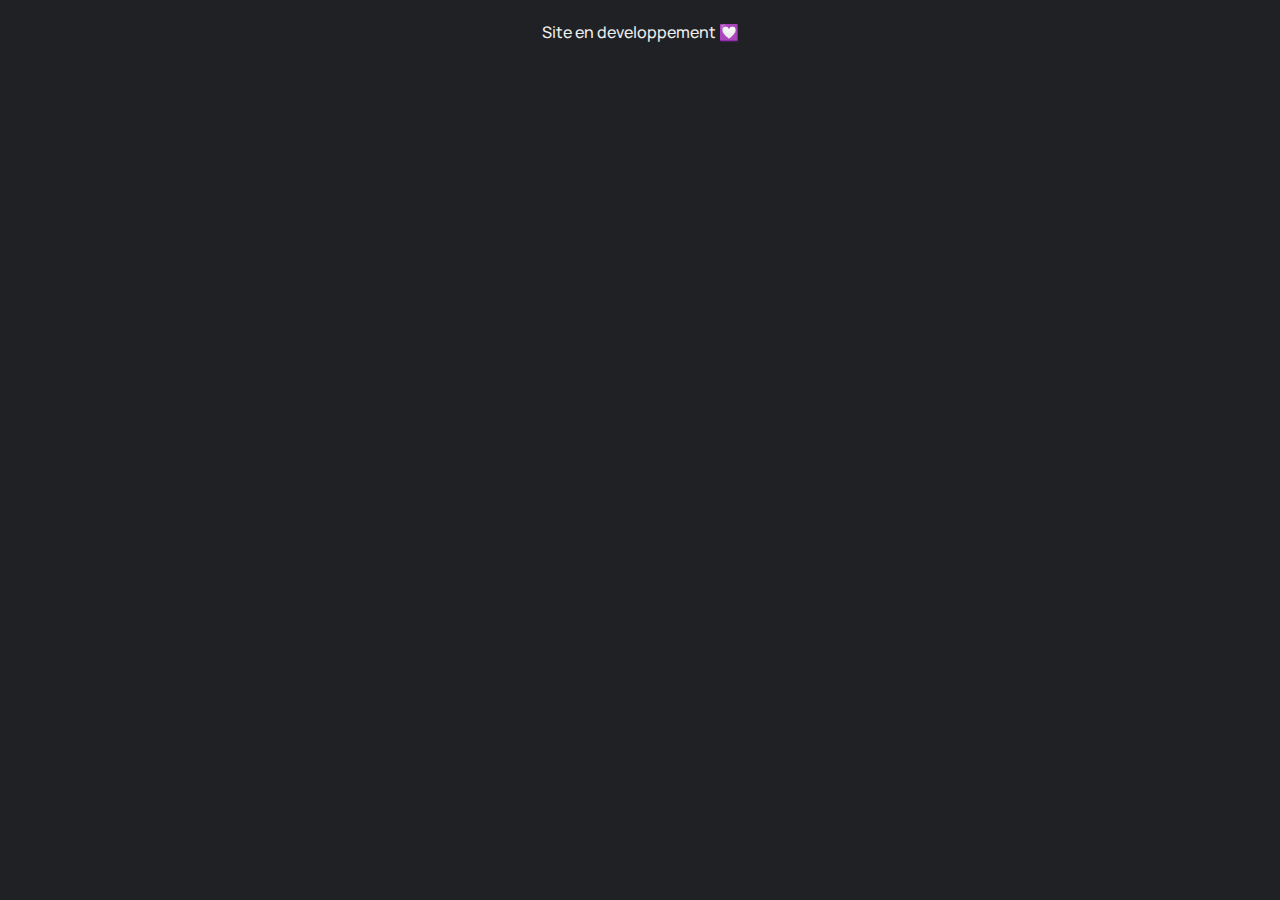
<file: index.html>
<!DOCTYPE html>
<html lang="en">

<head>
    <meta charset="UTF-8">
    <link rel="stylesheet" href="./assets/css/style.css" />
    <meta name="viewport" content="width=device-width, initial-scale=1" />
    <title>Nolan APPERT ● Home</title>
    <meta property="og:type" content="website">
    <meta property="og:url" content="https://noappert.github.io">
    <meta property="og:title" content="Nolan APPERT ● Home">
    <meta property="og:description" content="A simple 18 years old guy with some ideas for soon">
    <meta property="og:image" content="https://noappertbd.github.io/assets/img/github-mark-white.png">
</head>

<body>
    <div class="nav">
        <a href='/' class="homeHref">Nolan APPERT</a>
        <a href="#projects" onclick="changePage('/projects/')">Projects</a>
        <a href="#photos" onclick="changePage('/photos/')">Photos</a>
        <a href="#schooling" onclick="changePage('/schooling/')">Schooling</a>
        <!-- right side -->
        <a class="button github right" href="https://github.com/noappert">GitHub</a>
        <a href="https://github.com/noappert">Contact</a>
    </div>
    <div class="element round big firstHomeElement"></div>
    <div class="element round big secondHomeElement"></div>
    <div class="global">
        <div class="home">
            <div class="text">
                <h1>Nolan APPERT</h1>
                <p>A simple 18 years old guy with some ideas for soon</p>
            </div>
            <div class="wrap one">
                <div class="img ione glow"></div>
                <div class="img ione ir"></div>
            </div>
            <div class="wrap two">
                <div class="img itwo glow"></div>
                <div class="img itwo ir"></div>
            </div>
            <div class="summury">
                <a class="projects" href="/projects/">My projects</a>
                <a class="photos" href="/photos/">My photos</a>
                <a class="schooling" href="/schooling/">My schooling</a>
            </div>
        </div>
        <div class="items">

        </div>
    </div>
    <footer>
        <div class="left">
            <h2>Nolan APPERT</h2>
            <p>Angers, France</p>
            <br>
            <br>
            <br>
            <p>📞 +33 7 63 70 20 10</p>
            <br>
            <p>📩 contact@noappert.fr</p>
            <br>
            <p></p>
        </div>
        <div class="right">
            <p>Le site est toujours en dev 💟</p>
        </div>
    </footer>
</body>
<script src="assets/js/script.js">
</script>

</html>
</file>
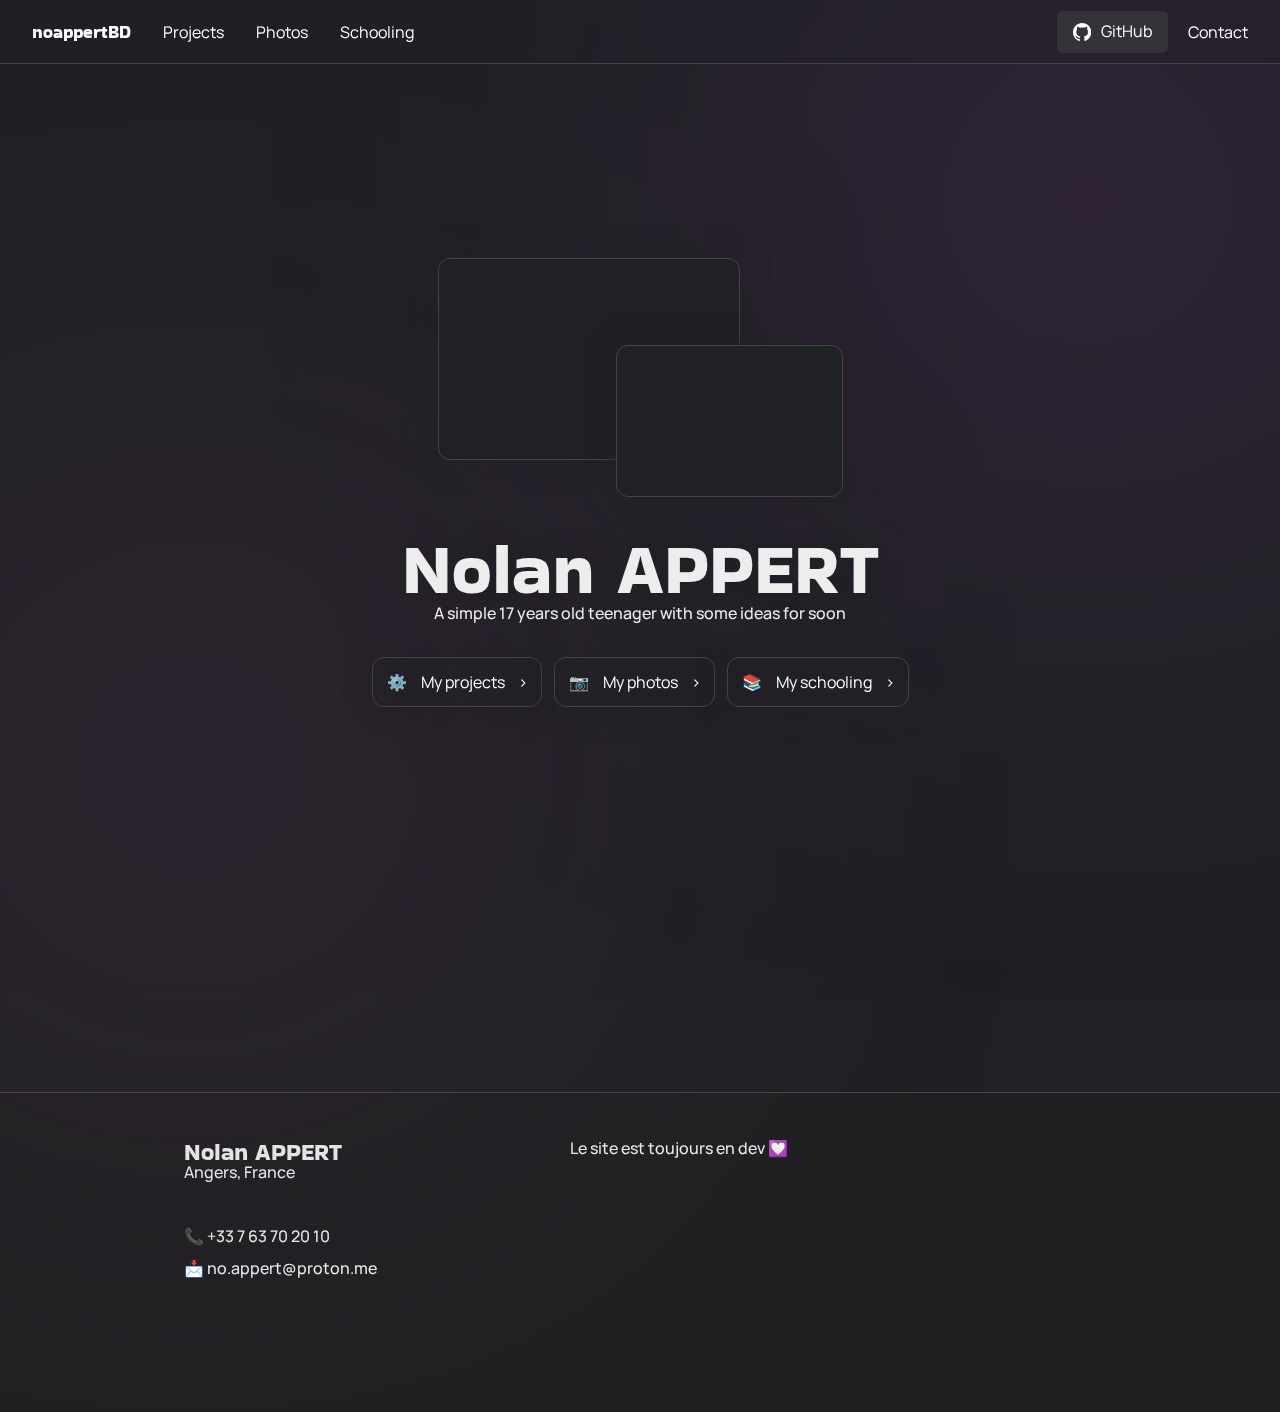
<file: outdated/index.html>
<!DOCTYPE html>
<html lang="en">

<head>
    <meta charset="UTF-8">
    <link rel="stylesheet" href="./assets/css/style.css" />
    <meta name="viewport" content="width=device-width, initial-scale=1" />
    <title>Nolan APPERT ● Home</title>
    <meta property="og:type" content="website">
    <meta property="og:url" content="https://noappertbd.github.io">
    <meta property="og:title" content="Nolan APPERT ● Home">
    <meta property="og:description" content="A simple 17 years old teenager with some ideas for soon">
    <meta property="og:image" content="https://noappertbd.github.io/assets/img/github-mark-white.png">
</head>

<body>
    <div class="nav">
        <a href='/' class="homeHref">noappertBD</a>
        <a href="#projects" onclick="changePage('/projects/')">Projects</a>
        <a href="#photos" onclick="changePage('/photos/')">Photos</a>
        <a href="#schooling" onclick="changePage('/schooling/')">Schooling</a>
        <!-- right side -->
        <a class="button github right" href="https://github.com/noappertBD">GitHub</a>
        <a href="https://github.com/noappertBD">Contact</a>
    </div>
    <div class="element round big firstHomeElement"></div>
    <div class="element round big secondHomeElement"></div>
    <div class="global">
        <div class="home">
            <div class="one img"></div>
            <div class="two img"></div>
            <div class="text">
                <h1>Nolan APPERT</h1>
                <p>A simple 17 years old teenager with some ideas for soon</p>
            </div>
            <div class="summury">
                <a class="projects" href="/projects/">My projects</a>
                <a class="photos" href="/photos/">My photos</a>
                <a class="schooling" href="/schooling/">My schooling</a>
            </div>
        </div>
        <div class="items">

        </div>
    </div>
    <footer>
        <div class="left">
            <h2>Nolan APPERT</h2>
            <p>Angers, France</p>
            <br>
            <br>
            <br>
            <p>📞 +33 7 63 70 20 10</p>
            <br>
            <p>📩 no.appert@proton.me</p>
            <br>
            <p></p>
        </div>
        <div class="right">
            <p>Le site est toujours en dev 💟</p>
        </div>
    </footer>
</body>
<script src="assets/js/script.js">
</script>

</html>
</file>
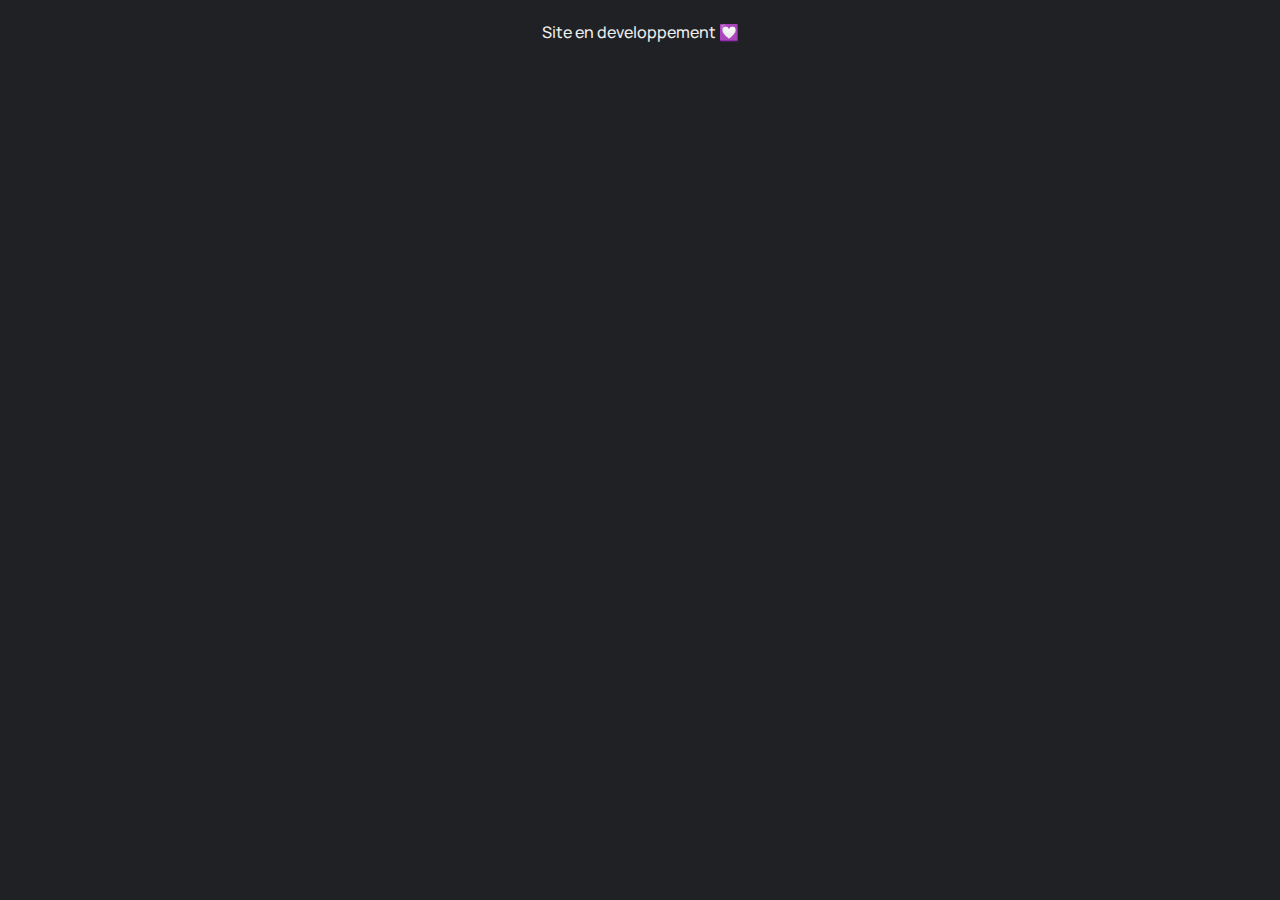
<file: photos/index.html>
<!DOCTYPE html>
<html lang="en">

<head>
    <meta charset="UTF-8">
    <link rel="stylesheet" href="../assets/css/style.css" <meta name="viewport"
        content="width=device-width, initial-scale=1" />
    <title>Nolan APPERT ● My Photos</title>
    <meta property="og:type" content="website">
    <meta property="og:url" content="https://noappert.github.io">
    <meta property="og:title" content="Nolan APPERT ● Home">
    <meta property="og:description"
        content="A simple 18 years old guy with some ideas for soon">
    <meta property="og:image" content="https://noappertbd.github.io/assets/img/github-mark-white.png">
</head>

<body>
    <div class="nav">
        <a href='../' class=" homeHref">noappertBD</a>
        <a href="#projects" onclick="changePage('../projects/')">Projects</a>
        <a class="selected" href="#photos" onclick="changePage('../photos/')">Photos</a>
        <a href="#schooling" onclick="changePage('../schooling/')">Schooling</a>
        <!-- right side -->
        <a class="button github right" href="https://github.com/noappert">GitHub</a>
        <a href="https://github.com/noappert">Contact</a>
    </div>
    <div class="element round big firstHomeElement"></div>
    <div class="element round big secondHomeElement"></div>
    <div class="global">
        <div class="home">
            <div class="text">
                <h1>My photos</h1>
            </div>
            <div class="summury">
                <a class="home" href="/../">Home</a>
                <a class="projects" href="/projects/">My projects</a>
                <a class="schooling" href="/schooling/">My schooling</a>

            </div>
        </div>
        <div class="items">

        </div>
    </div>
    <footer>
        <div class="left">
            <h2>Nolan APPERT</h2>
            <p>Angers, France</p>
            <br>
            <br>
            <br>
            <p>📞 +33 7 63 70 20 10</p>
            <br>
            <p>📩 no.appert@proton.me</p>
            <br>
            <p></p>
        </div>
        <div class="right">
            <p>Le site est toujours en dev 💟</p>
        </div>
    </footer>
</body>
<script src="../assets/js/script.js">
</script>

</html>
</file>
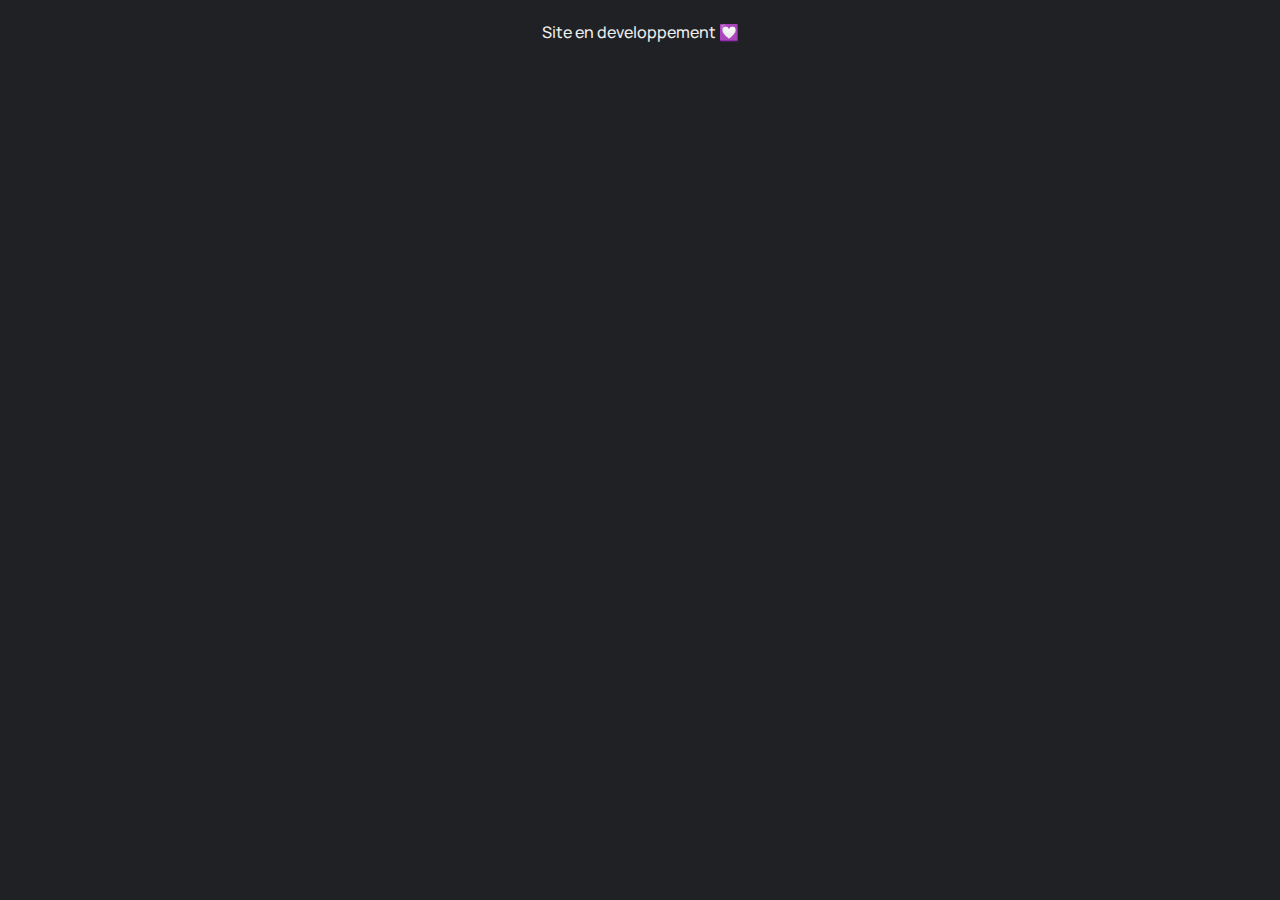
<file: projects/index.html>
<!DOCTYPE html>
<html lang="en">

<head>
    <meta charset="UTF-8">
    <link rel="stylesheet" href="../assets/css/style.css" <meta name="viewport"
        content="width=device-width, initial-scale=1" />
    <title>Nolan APPERT ● My Projects</title>
    <meta property="og:type" content="website">
    <meta property="og:url" content="https://noappert.github.io">
    <meta property="og:title" content="Nolan APPERT ● Home">
    <meta property="og:description"
        content="A simple 18 years old guy with some ideas for soon">
    <meta property="og:image" content="https://noappertbd.github.io/assets/img/github-mark-white.png">
</head>

<body>
    <div class="nav">
        <a href='../' class=" homeHref">noappertBD</a>
        <a class="selected" href="#projects" onclick="changePage('../projects/')">Projects</a>
        <a href="#photos" onclick="changePage('../photos/')">Photos</a>
        <a href="#schooling" onclick="changePage('../schooling/')">Schooling</a>
        <!-- right side -->
        <a class="button github right" href="https://github.com/noappert">GitHub</a>
        <a href="https://github.com/noappert">Contact</a>
    </div>
    <div class="element round big firstHomeElement"></div>
    <div class="element round big secondHomeElement"></div>
    <div class="global">
        <div class="home">
            <!-- <div class="one img"></div>
            <div class="two img"></div> -->
            <div class="text">
                <h1>My projects</h1>
            </div>
            <div class="summury">
                <a class="home" href="/../">Home</a>
                <a class="photos" href="/photos/">My photos</a>
                <a class="schooling" href="/schooling/">My schooling</a>

            </div>
        </div>
        <div class="items">
            <div class="pin one" onClick="opening('https://github.com/noappertBD/DirecteStAubin')">
                <div class="image"></div>
                <div class="description">
                    <h3 class="itemTitle">Directe St Aubin</h3>
                    <p>A simplified API in Python Flask that use the EcoleDirecte API.</p>
                </div>
            </div>
            <div class="pin two"
                onClick="opening('https://github.com/noappertBD/NSI-T_PY-CHAP-Fonctions-recursives_Projet-Hanoi')">
                <div class="image"></div>
                <div class="description">
                    <h3 class="itemTitle">The Hanoï Game</h3>
                    <p>I had to do a hanoï game with python and tkinter</p>
                </div>
            </div>
            <div class="pin three" onClick="opening('https://github.com/noappertBD/ChromaLauncher')">
                <div class="image"></div>
                <div class="description">
                    <h3 class="itemTitle">Chroma Launcher</h3>
                    <p>A personalized Minecraft Launcher based on Helios Launcher</p>
                </div>
            </div>
            <div class="pin four" onClick="opening('https://github.com/noappertBD/Py-AOT')">
                <div class="image"></div>
                <div class="description">
                    <h3 class="itemTitle">Py AOT</h3>
                    <p>An open-source discord bot using Pycord</p>
                </div>
            </div>
            <div class="pin five" onClick="opening('https://www.figma.com/file/DRPz2Iq2rpyWCyhljCi0sj/Untitled?type=design&node-id=0%3A1&mode=design&t=xsHbr8WFBoQrFWKs-1')">
                <div class="image"></div>
                <div class="description">
                    <h3 class="itemTitle">Kodalt Logo</h3>
                    <p>Just a little thing for Kodalt</p>
                </div>
            </div>
            <div class="pin six" onClick="opening('https://www.figma.com/file/ZAr9CVft2p1bhPjWX4VY4x/Untitled?type=design&mode=design&t=B0v7V6it88doxp7W-1')">
                <div class="image"></div>
                <div class="description">
                    <h3 class="itemTitle">ChromaLife Launcher Style</h3>
                    <p>CSS for ChromaLife Launcher</p>
                </div>
            </div>
        </div>
    </div>
    <footer>
        <div class="left">
            <h2>Nolan APPERT</h2>
            <p>Angers, France</p>
            <br>
            <br>
            <br>
            <p>📞 +33 7 63 70 20 10</p>
            <br>
            <p>📩 no.appert@proton.me</p>
            <br>
            <p></p>
        </div>
        <div class="right">
            <p>Le site est toujours en dev 💟</p>
        </div>
    </footer>
</body>
<script src="../assets/js/script.js">
</script>

</html>
</file>
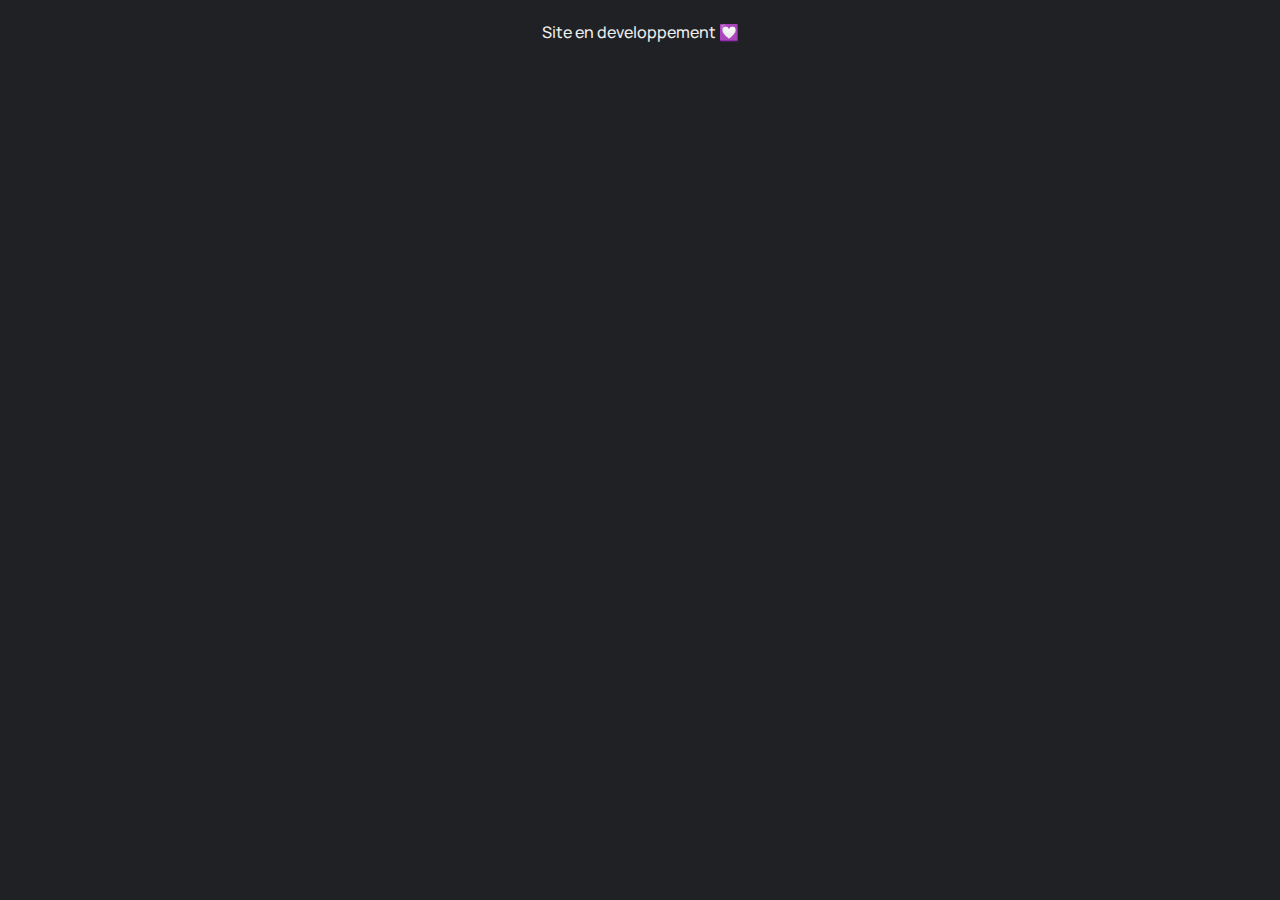
<file: schooling/index.html>
<!DOCTYPE html>
<html lang="en">

<head>
    <meta charset="UTF-8">
    <link rel="stylesheet" href="../assets/css/style.css" <meta name="viewport"
        content="width=device-width, initial-scale=1" />
    <title>Nolan APPERT ● My Schooling</title>
    <meta property="og:type" content="website">
    <meta property="og:url" content="https://noappert.github.io">
    <meta property="og:title" content="Nolan APPERT ● Home">
    <meta property="og:description"
        content="A simple 18 years old guy with some ideas for soon">
    <meta property="og:image" content="https://noappertbd.github.io/assets/img/github-mark-white.png">
</head>

<body>
    <div class="nav">
        <a href='../' class=" homeHref">noappertBD</a>
        <a href="#projects" onclick="changePage('../projects/')">Projects</a>
        <a href="#photos" onclick="changePage('../photos/')">Photos</a>
        <a class="selected" href="#schooling" onclick="changePage('../schooling/')">Schooling</a>
        <!-- right side -->
        <a class="button github right" href="https://github.com/noappert">GitHub</a>
        <a href="https://github.com/noappert">Contact</a>
    </div>
    <div class="element round big firstHomeElement"></div>
    <div class="element round big secondHomeElement"></div>
    <div class="global">
        <div class="home">
            <div class="text">
                <h1>My schooling</h1>
            </div>
            <div class="summury">
                <a class="home" href="/../">Home</a>
                <a class="projects" href="/projects/">My projects</a>
                <a class="photos" href="/photos/">My photos</a>

            </div>
        </div>
        <div class="items">

        </div>
    </div>
    <footer>
        <div class="left">
            <h2>Nolan APPERT</h2>
            <p>Angers, France</p>
            <br>
            <br>
            <br>
            <p>📞 +33 7 63 70 20 10</p>
            <br>
            <p>📩 no.appert@proton.me</p>
            <br>
            <p></p>
        </div>
        <div class="right">
            <p>Le site est toujours en dev 💟</p>
        </div>
    </footer>
</body>
<script src="../assets/js/script.js">
</script>

</html>
</file>
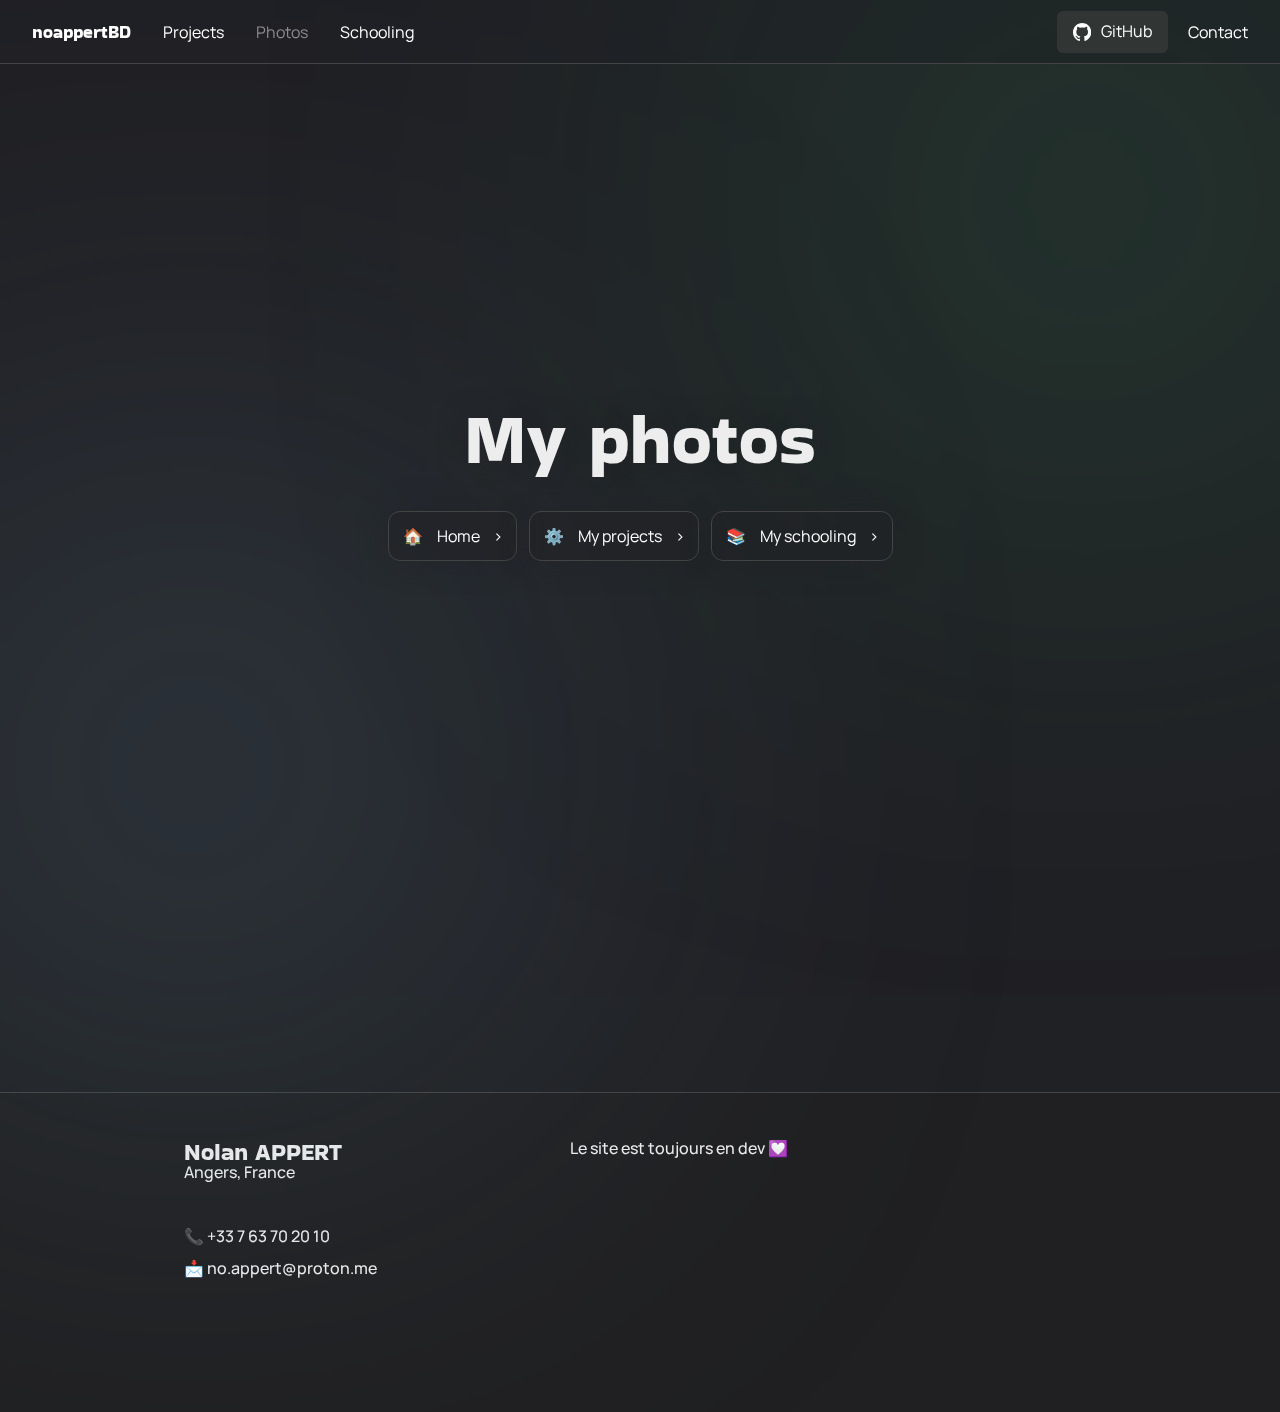
<file: outdated/photos/index.html>
<!DOCTYPE html>
<html lang="en">

<head>
    <meta charset="UTF-8">
    <link rel="stylesheet" href="../assets/css/style.css" <meta name="viewport"
        content="width=device-width, initial-scale=1" />
    <title>Nolan APPERT ● My Photos</title>
    <meta property="og:type" content="website">
    <meta property="og:url" content="https://noappertbd.github.io">
    <meta property="og:title" content="Nolan APPERT ● Home">
    <meta property="og:description"
        content="A simple 17 years old teenager with some ideas for soon">
    <meta property="og:image" content="https://noappertbd.github.io/assets/img/github-mark-white.png">
</head>

<body>
    <div class="nav">
        <a href='../' class=" homeHref">noappertBD</a>
        <a href="#projects" onclick="changePage('../projects/')">Projects</a>
        <a class="selected" href="#photos" onclick="changePage('../photos/')">Photos</a>
        <a href="#schooling" onclick="changePage('../schooling/')">Schooling</a>
        <!-- right side -->
        <a class="button github right" href="https://github.com/noappertBD">GitHub</a>
        <a href="https://github.com/noappertBD">Contact</a>
    </div>
    <div class="element round big firstHomeElement"></div>
    <div class="element round big secondHomeElement"></div>
    <div class="global">
        <div class="home">
            <div class="text">
                <h1>My photos</h1>
            </div>
            <div class="summury">
                <a class="home" href="/../">Home</a>
                <a class="projects" href="/projects/">My projects</a>
                <a class="schooling" href="/schooling/">My schooling</a>

            </div>
        </div>
        <div class="items">

        </div>
    </div>
    <footer>
        <div class="left">
            <h2>Nolan APPERT</h2>
            <p>Angers, France</p>
            <br>
            <br>
            <br>
            <p>📞 +33 7 63 70 20 10</p>
            <br>
            <p>📩 no.appert@proton.me</p>
            <br>
            <p></p>
        </div>
        <div class="right">
            <p>Le site est toujours en dev 💟</p>
        </div>
    </footer>
</body>
<script src="../assets/js/script.js">
</script>

</html>
</file>
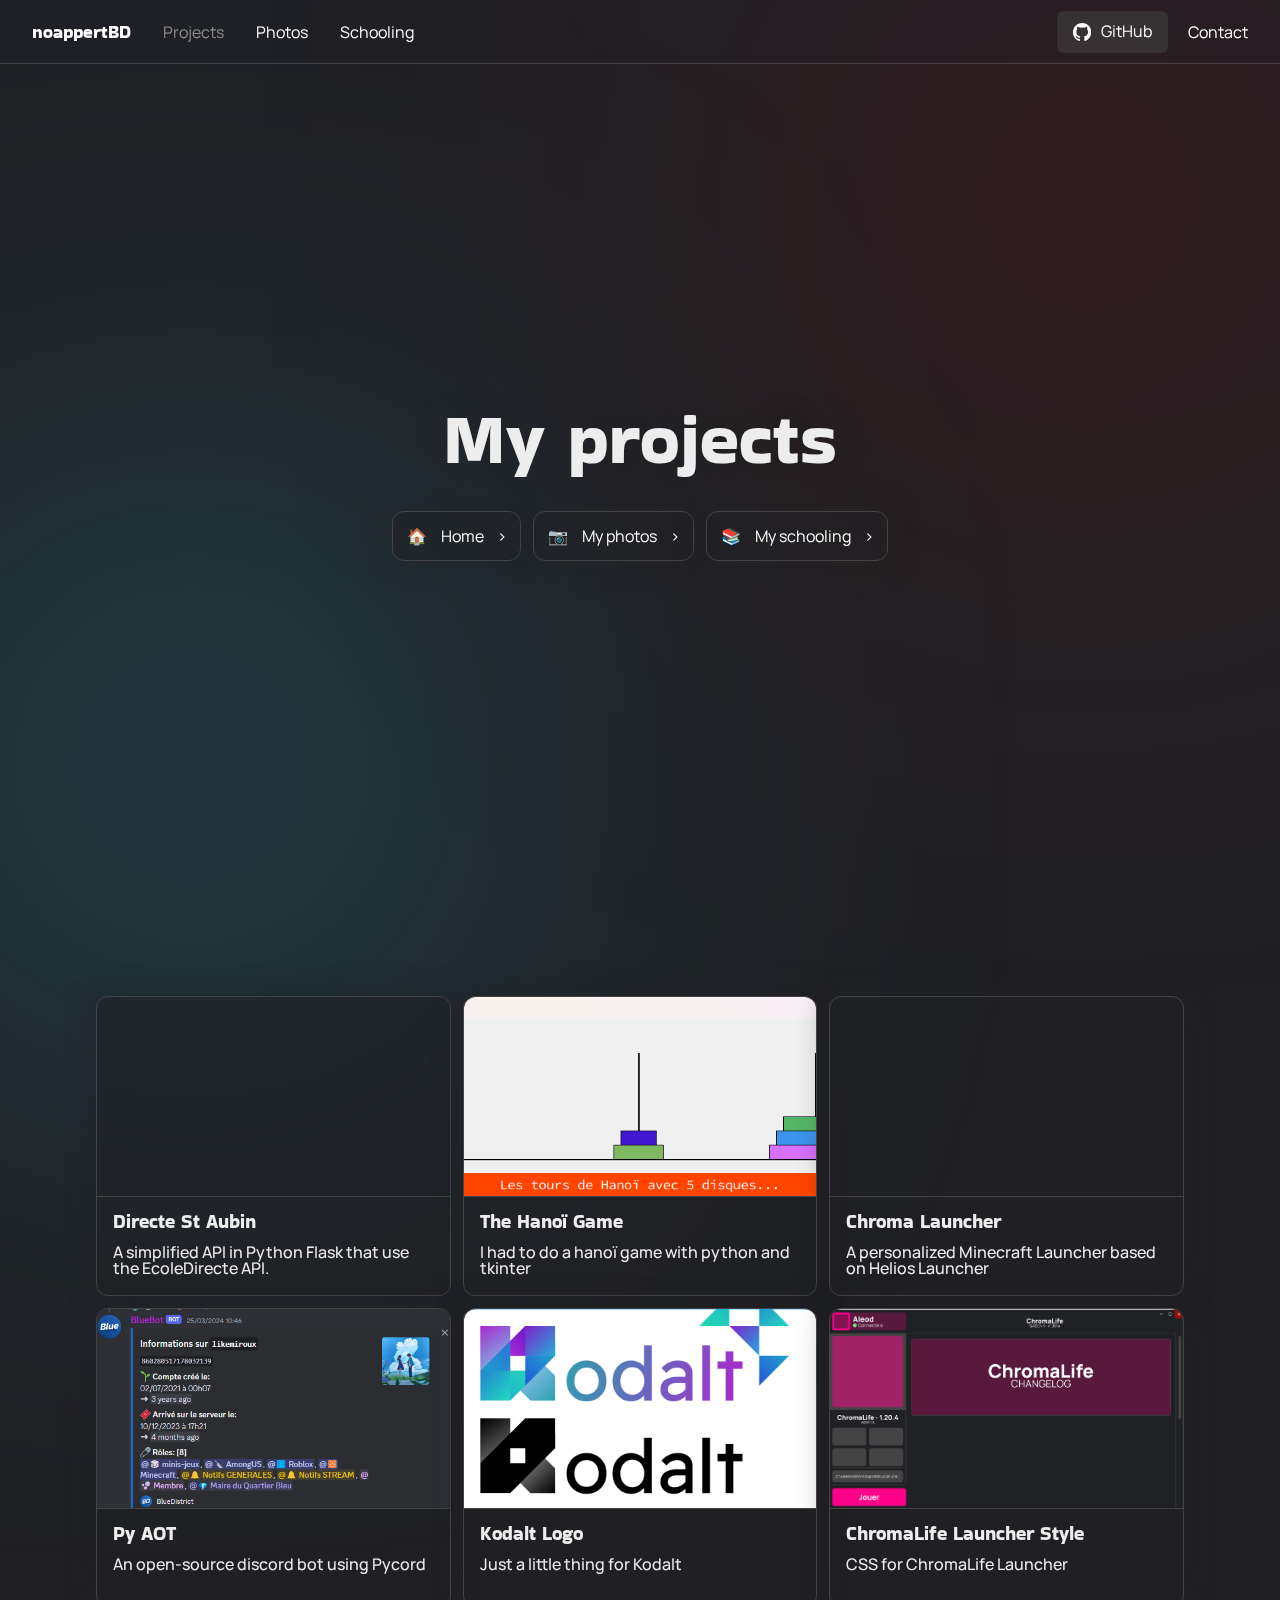
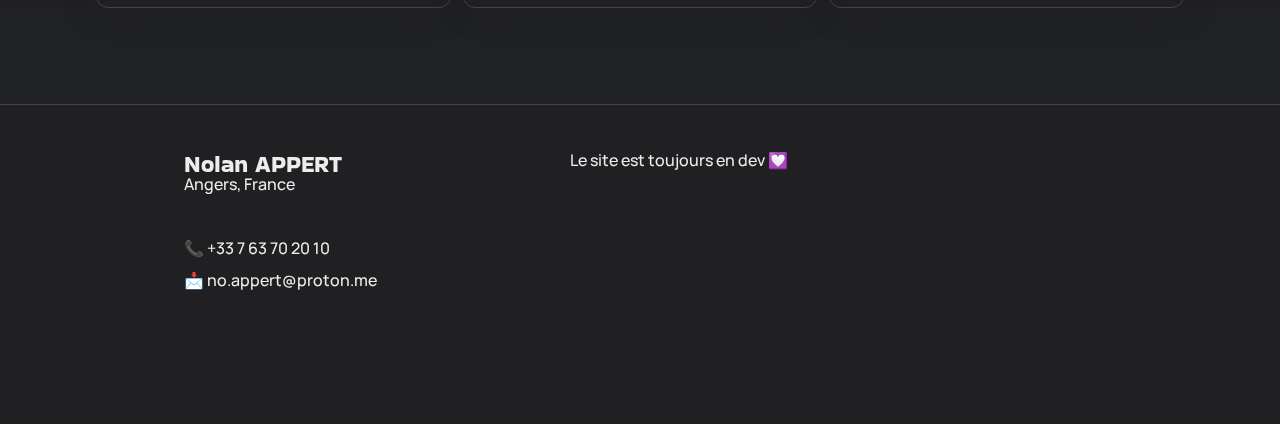
<file: outdated/projects/index.html>
<!DOCTYPE html>
<html lang="en">

<head>
    <meta charset="UTF-8">
    <link rel="stylesheet" href="../assets/css/style.css" <meta name="viewport"
        content="width=device-width, initial-scale=1" />
    <title>Nolan APPERT ● My Projects</title>
    <meta property="og:type" content="website">
    <meta property="og:url" content="https://noappertbd.github.io">
    <meta property="og:title" content="Nolan APPERT ● Home">
    <meta property="og:description"
        content="A simple 17 years old teenager with some ideas for soon">
    <meta property="og:image" content="https://noappertbd.github.io/assets/img/github-mark-white.png">
</head>

<body>
    <div class="nav">
        <a href='../' class=" homeHref">noappertBD</a>
        <a class="selected" href="#projects" onclick="changePage('../projects/')">Projects</a>
        <a href="#photos" onclick="changePage('../photos/')">Photos</a>
        <a href="#schooling" onclick="changePage('../schooling/')">Schooling</a>
        <!-- right side -->
        <a class="button github right" href="https://github.com/noappertBD">GitHub</a>
        <a href="https://github.com/noappertBD">Contact</a>
    </div>
    <div class="element round big firstHomeElement"></div>
    <div class="element round big secondHomeElement"></div>
    <div class="global">
        <div class="home">
            <!-- <div class="one img"></div>
            <div class="two img"></div> -->
            <div class="text">
                <h1>My projects</h1>
            </div>
            <div class="summury">
                <a class="home" href="/../">Home</a>
                <a class="photos" href="/photos/">My photos</a>
                <a class="schooling" href="/schooling/">My schooling</a>

            </div>
        </div>
        <div class="items">
            <div class="pin one" onClick="opening('https://github.com/noappertBD/DirecteStAubin')">
                <div class="image"></div>
                <div class="description">
                    <h3 class="itemTitle">Directe St Aubin</h3>
                    <p>A simplified API in Python Flask that use the EcoleDirecte API.</p>
                </div>
            </div>
            <div class="pin two"
                onClick="opening('https://github.com/noappertBD/NSI-T_PY-CHAP-Fonctions-recursives_Projet-Hanoi')">
                <div class="image"></div>
                <div class="description">
                    <h3 class="itemTitle">The Hanoï Game</h3>
                    <p>I had to do a hanoï game with python and tkinter</p>
                </div>
            </div>
            <div class="pin three" onClick="opening('https://github.com/noappertBD/ChromaLauncher')">
                <div class="image"></div>
                <div class="description">
                    <h3 class="itemTitle">Chroma Launcher</h3>
                    <p>A personalized Minecraft Launcher based on Helios Launcher</p>
                </div>
            </div>
            <div class="pin four" onClick="opening('https://github.com/noappertBD/Py-AOT')">
                <div class="image"></div>
                <div class="description">
                    <h3 class="itemTitle">Py AOT</h3>
                    <p>An open-source discord bot using Pycord</p>
                </div>
            </div>
            <div class="pin five" onClick="opening('https://www.figma.com/file/DRPz2Iq2rpyWCyhljCi0sj/Untitled?type=design&node-id=0%3A1&mode=design&t=xsHbr8WFBoQrFWKs-1')">
                <div class="image"></div>
                <div class="description">
                    <h3 class="itemTitle">Kodalt Logo</h3>
                    <p>Just a little thing for Kodalt</p>
                </div>
            </div>
            <div class="pin six" onClick="opening('https://www.figma.com/file/ZAr9CVft2p1bhPjWX4VY4x/Untitled?type=design&mode=design&t=B0v7V6it88doxp7W-1')">
                <div class="image"></div>
                <div class="description">
                    <h3 class="itemTitle">ChromaLife Launcher Style</h3>
                    <p>CSS for ChromaLife Launcher</p>
                </div>
            </div>
        </div>
    </div>
    <footer>
        <div class="left">
            <h2>Nolan APPERT</h2>
            <p>Angers, France</p>
            <br>
            <br>
            <br>
            <p>📞 +33 7 63 70 20 10</p>
            <br>
            <p>📩 no.appert@proton.me</p>
            <br>
            <p></p>
        </div>
        <div class="right">
            <p>Le site est toujours en dev 💟</p>
        </div>
    </footer>
</body>
<script src="../assets/js/script.js">
</script>

</html>
</file>
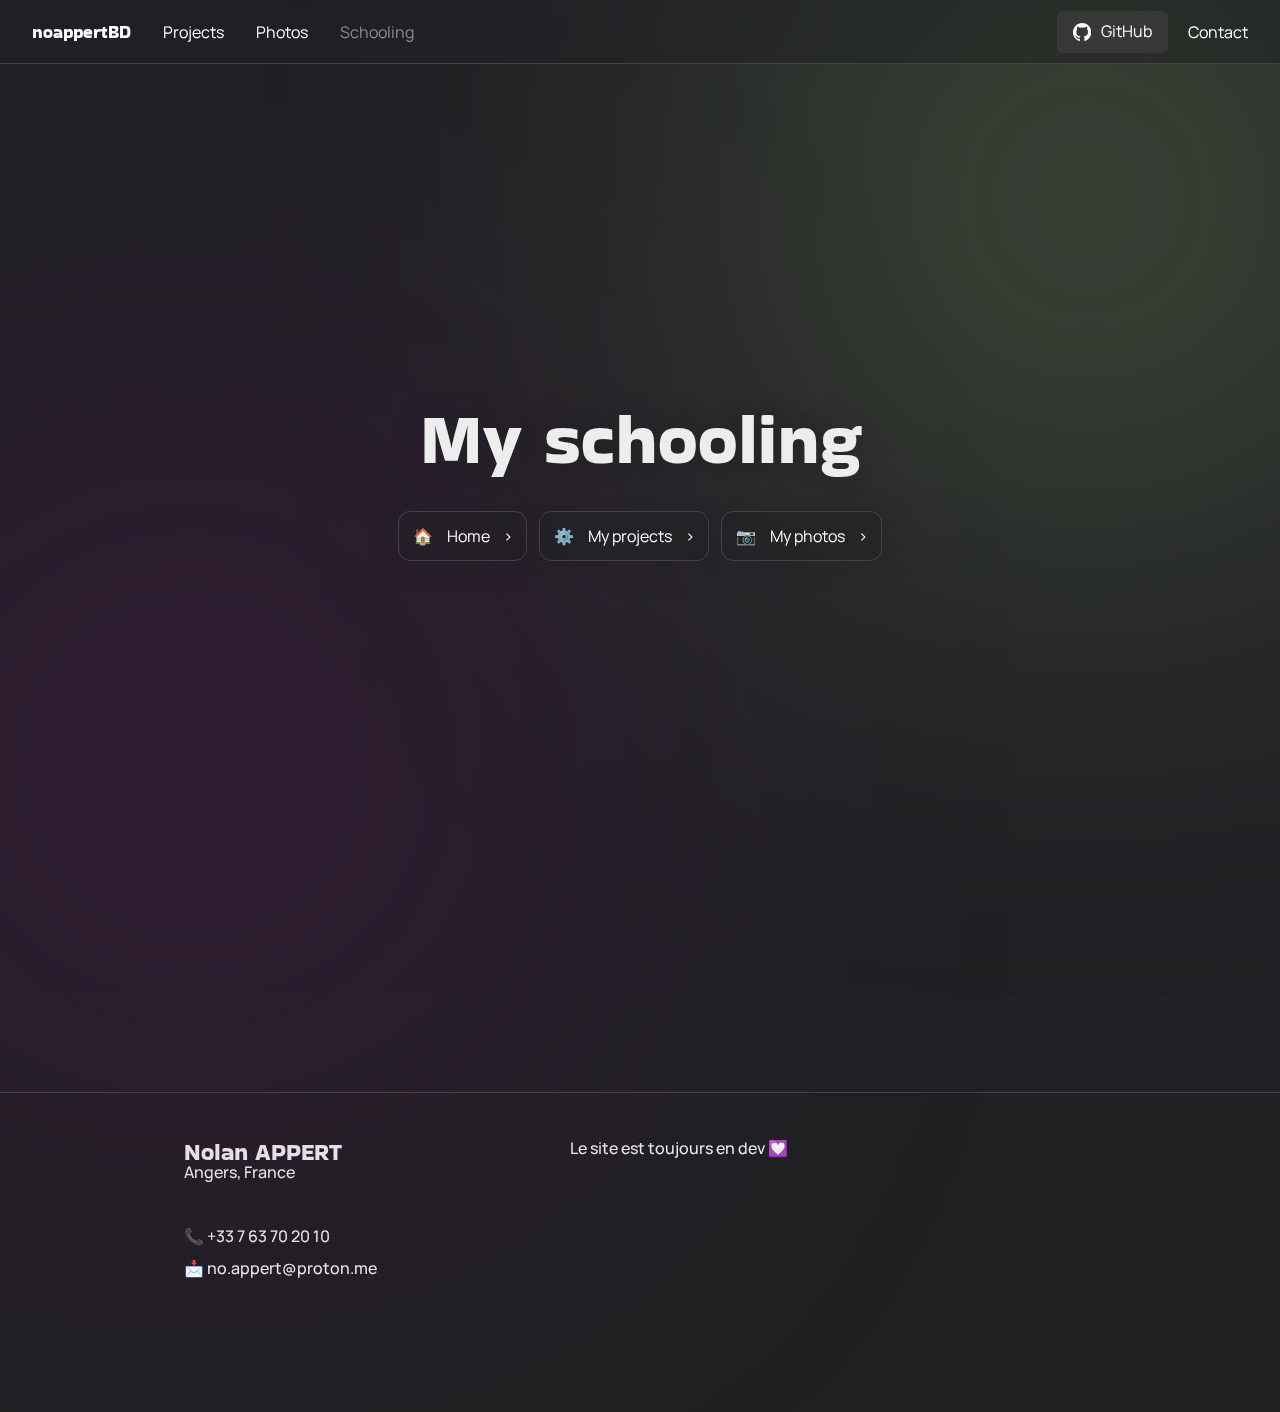
<file: outdated/schooling/index.html>
<!DOCTYPE html>
<html lang="en">

<head>
    <meta charset="UTF-8">
    <link rel="stylesheet" href="../assets/css/style.css" <meta name="viewport"
        content="width=device-width, initial-scale=1" />
    <title>Nolan APPERT ● My Schooling</title>
    <meta property="og:type" content="website">
    <meta property="og:url" content="https://noappertbd.github.io">
    <meta property="og:title" content="Nolan APPERT ● Home">
    <meta property="og:description"
        content="A simple 17 years old teenager with some ideas for soon">
    <meta property="og:image" content="https://noappertbd.github.io/assets/img/github-mark-white.png">
</head>

<body>
    <div class="nav">
        <a href='../' class=" homeHref">noappertBD</a>
        <a href="#projects" onclick="changePage('../projects/')">Projects</a>
        <a href="#photos" onclick="changePage('../photos/')">Photos</a>
        <a class="selected" href="#schooling" onclick="changePage('../schooling/')">Schooling</a>
        <!-- right side -->
        <a class="button github right" href="https://github.com/noappertBD">GitHub</a>
        <a href="https://github.com/noappertBD">Contact</a>
    </div>
    <div class="element round big firstHomeElement"></div>
    <div class="element round big secondHomeElement"></div>
    <div class="global">
        <div class="home">
            <div class="text">
                <h1>My schooling</h1>
            </div>
            <div class="summury">
                <a class="home" href="/../">Home</a>
                <a class="projects" href="/projects/">My projects</a>
                <a class="photos" href="/photos/">My photos</a>

            </div>
        </div>
        <div class="items">

        </div>
    </div>
    <footer>
        <div class="left">
            <h2>Nolan APPERT</h2>
            <p>Angers, France</p>
            <br>
            <br>
            <br>
            <p>📞 +33 7 63 70 20 10</p>
            <br>
            <p>📩 no.appert@proton.me</p>
            <br>
            <p></p>
        </div>
        <div class="right">
            <p>Le site est toujours en dev 💟</p>
        </div>
    </footer>
</body>
<script src="../assets/js/script.js">
</script>

</html>
</file>
<file: assets/css/style.css>
@import url('https://fonts.googleapis.com/css2?family=Bakbak+One&display=swap');
@import url('https://fonts.googleapis.com/css2?family=Manrope:wght@200..800&display=swap');

* {
    font-family: "Bakbak One", sans-serif;
    font-weight: 100;
    font-style: normal;
    margin: 0;
    padding: 0;
    line-height: 1;
    transition: 0.15s ease-in-out;
}

body {
    background-color: #202124;
    color: #EDEDED;
}

div.nav {
    box-shadow: inset 0 -1px 0 0 #444444;
    height: 64px;
    width: auto;
    display: flex;
    gap: 32px;
    align-items: center;
    padding:  0 32px 0 32px;
    background-color: #2021247e;
    backdrop-filter: saturate(150%) blur(50px);
    -webkit-backdrop-filter: saturate(150%) blur(50px);
    position: sticky;
    top: 0;
    z-index: 100;
}

p {
    font-family: "Manrope", sans-serif;
    font-weight: 500;
}

a {
    color: #fff;
    text-decoration: unset;
    font-family: "Manrope", sans-serif;
    font-weight: 400;
}

div.nav>a.selected {
    color: #8d8d8d;
}

div.nav>a.homeHref {
    font-size: 18px;
    font-family: "Bakbak One", sans-serif;
    width: 75px
}

div.nav>a.right {
    margin-left: auto; 
    margin-right: 0px;
}

div.nav>a.button {
    display: flex;
    background-color: #4444447e;
    margin-right: -12px;
    padding: 12px 16px;
    border-radius: 6px;
}

div.nav>a.button:hover {
    background-color: #444444;
}

div.nav>a.button.github::before {
    content: "";
    height: 18px;
    width: 18px;
    margin-right: 10px;
    background-image: url("../img/github-mark-white.svg");
    background-repeat: no-repeat;
    background-size: cover;
    justify-content: center;
    align-items: center;
    display: flex;
}

div.element {
    position: absolute;
    transition: 1s ease-in-out;
    background-color: transparent;
    
    filter: blur(1000px);
    -webkit-filter: blur(100px);
}

div.element.round {
    border-radius: 100%;
}

div.element.big {
    height: calc(30vh);
    width: calc(30vw);
}

div.element.firstHomeElement {
    left: 0;
    top: calc(70vh);
}

div.element.secondHomeElement {
    right: 0;
}

div.global {
    width: auto;
    min-height: calc(100vh - 64px);
    background-color: #2021247e;
    margin-top: -64px;
    padding-top: 64px;
    backdrop-filter: blur(300px);
    -webkit-backdrop-filter: blur(100px);
}

div.global>div.home {
    display: flex;
    flex-direction: column;
    height: calc(100vh - 64px);
    align-items: center;
    justify-content: center;
}

div.global>div.home>div.wrap>div.img {
    background-color: #202124;
    background-size: cover;
    background-repeat: no-repeat;
    border-radius: 12px;
    border: 1px solid #444444;
    box-shadow: 0 0 30px #2021247e;
    /* filter: blur(30px) saturate(5); */
}

div.global>div.home>div.one {
    margin: 36px 0 0 -103px;
}

div.global>div.home>div.one>div.ione {
    background-image: url('../img/IMG_3450.png');
    background-position: 0 -100px;
    height: 200px;
    min-width: 300px;
}

div.glow {
    position: absolute;
    filter: blur(40px) saturate(3);
    z-index: 0 !important;
}

div.ir {
    position: relative;
    z-index: 200 !important;
}

div.global>div.home>div.two {
    margin: -115px 0 0px 178px;
}

div.global>div.home>div.two>div.itwo {
    background-image: url('../img/IMG_1858.png');
    background-position: 0 -45px;
    height: 150px;
    min-width: 225px;
}

div.global>div.home>div.text {
    display: flex;
    flex-direction: column;
    align-items: center;
}

div.global>div.home>div.text>h1 {
    font-size: 72px;
    font-weight: 400;
    text-shadow: 0 0 30px #2021247e;
}

div.global>div.home>div.summury {
    margin-top: 36px;
    display: grid;
    grid-auto-flow: column;
    gap: 12px;
    flex-direction: row;
}

div.global>div.home>div.summury>a {
    height: 48px;
    border-radius: 12px;
    background-color: #2021247e;
    backdrop-filter: blur(5px);
    -webkit-backdrop-filter: blur(5px);
    display: flex;
    align-items: center;
    padding: 0 36px 0 12px;
    border: 1px solid #444444;
    box-shadow: 0 0 30px #2021247e;
}

div.global>div.home>div.summury>a:hover {
    background-color: #4444447e;
    box-shadow: 0 0 30px #202124;
}

div.global>div.home>div.summury>a::before {
    height: 24px;
    width: 24px;
    margin: 0 12px 0 0;
    border-radius: 3px;
    justify-content: center;
    align-items: center;
    display: flex;
}

div.global>div.home>div.summury>a::after {
    content: ">";
    position: absolute;
    right: 0;
    height: 24px;
    width: 24px;
    margin: 0 6px 0 0;
    border-radius: 3px;
    justify-content: center;
    align-items: center;
    display: flex;
}

div.global>div.home>div.summury>a.projects::before {
    content: "⚙️"
}

div.global>div.home>div.summury>a.photos::before {
    content: "📷"
}

div.global>div.home>div.summury>a.schooling::before {
    content: "📚"
}

div.global>div.home>div.summury>a.home::before {
    content: "🏠"
}

div.global>div.items {
    margin: 0 auto;
    padding: 96px 96px;
    display: grid;
    grid-template-columns: repeat(3, 1fr);
    grid-gap: 12px;
    grid-auto-rows: minmax(300px, auto);
    max-width: calc(480px*3 + 12px*2);
}

div.global>div.items>div.pin{
    background-color: #2021247e;
    border-radius: 12px;
    border: 1px solid #444444;
    box-shadow: 0 0 30px #2021247e;
    z-index: 97;
    min-height: 298px;
    max-width: 480px;
    cursor: pointer;
}

div.global>div.items>div.pin:hover {
    background-color: #4444447e;
    box-shadow: 0 0 30px #202124;
}

div.global>div.items>div.pin>div.image {
    background-repeat: no-repeat;
    background-size: cover;
    background-position: center;
    border-radius: 12px 12px 0 0;
    height: 200px;
    box-shadow: inset 0 -1px 0 0 #444444;
    z-index:98;
}

div.global>div.items>div.pin>div.description {
    margin: 
    16px;
    z-index: 98;
}

div.global>div.items>div.pin>div.description>h3 {
    margin-bottom: 12px;
}

div.global>div.items>div.pin.one>div.image {
    background-image: url('https://raw.githubusercontent.com/noappertBD/DirecteStAubin/main/static/img/banner.png');
}

div.global>div.items>div.pin.two>div.image {
    background-image: url('[data-uri]');
}

div.global>div.items>div.pin.three>div.image {
    background-image: url("https://raw.githubusercontent.com/noappertBD/ChromaLauncher/master/app/assets/images/Capture%20d'%C3%A9cran%202024-02-28%20153842.png");
}

div.global>div.items>div.pin.four>div.image {
    background-image: url("[data-uri]");
}

div.global>div.items>div.pin.five>div.image {
    background-image: url('../img/Desktop\ -\ 1.png')
}

div.global>div.items>div.pin.six>div.image {
    background-image: url('[data-uri]')
}

footer {
    height: calc(64px * 5);
    box-shadow: inset 0 1px 0 0 #444444;
    background-color: #202022;
    display: grid;
    grid-template-columns: 1fr 3fr 5fr 1fr;
    grid-gap: 12px;
}

footer>.left {
    grid-column: 2 / 3;
    padding: 48px;
}

footer>.right {
    grid-column: 3 / 4;
    padding: 48px;
}

body>p.center {
    text-align: center;
    margin-top: 24px;
}

@media only screen and (max-width: 800px) {
    div.nav {
        padding: 0 16px;
    }
    div.nav>a {
        display: none;
    }
    div.nav>a.homeHref {
        display: block;
    }
    div.nav>a.github {
        margin-right: -5px;
    }
    div.global>div.home>div.one {
        margin: 27px 0 0 -77px;
    }
    div.global>div.home>div.one>div.ione {
        background-position: 0 -75px;
        height: 150px;
        min-width: 225px;
    }
    div.global>div.home>div.two {
        margin: -86px 0 0 133px;
    }
    div.global>div.home>div.two>div.itwo {
        background-position: 0 -34px;
        height: 112px;
        min-width: 169px;
    }
    div.global>div.home>div.text>h1 {
        font-size: 54px;
    }
    footer>.left {
        grid-column: 2 / 3;
        padding: 24px;
    }
    footer>.right {
        grid-column: 3 / 4;
        padding: 24px;
    }
}

@media only screen and (max-width: 600px) {
    div.global>div.home>div.summury {
        display: grid;
        grid-auto-flow: row;
        gap: 12px;
        flex-direction: row;
        width: 400px;
    }
    footer>.left {
        grid-column: 1 / 5;
        padding: 16px;
    }
    
    footer>.right {
        grid-column: 1 / 5;
        padding: 16px;
    }
}

@media only screen and (max-width: 450px) {
    div.global>div.home>div.text>h1 {
        font-size: 44px;
    }
    div.global>div.home>div.text>p {
        font-size: 13px;
    }
    div.global>div.home>div.summury {
        width: calc(100% - 40px);
    }
}
</file>
<file: outdated/assets/css/style.css>
@import url('https://fonts.googleapis.com/css2?family=Bakbak+One&display=swap');
@import url('https://fonts.googleapis.com/css2?family=Manrope:wght@200..800&display=swap');

* {
    font-family: "Bakbak One", sans-serif;
    font-weight: 100;
    font-style: normal;
    margin: 0;
    padding: 0;
    line-height: 1;
    transition: 0.15s ease-in-out;
}

body {
    background-color: #202124;
    color: #EDEDED;
}

div.nav {
    box-shadow: inset 0 -1px 0 0 #444444;
    height: 64px;
    width: auto;
    display: flex;
    gap: 32px;
    align-items: center;
    padding:  0 32px 0 32px;
    background-color: #2021247e;
    backdrop-filter: saturate(150%) blur(10px);
    -webkit-backdrop-filter: saturate(150%) blur(10px);
    position: sticky;
    top: 0;
    z-index: 100;
}

p {
    font-family: "Manrope", sans-serif;
    font-weight: 500;
}

a {
    color: #fff;
    text-decoration: unset;
    font-family: "Manrope", sans-serif;
    font-weight: 400;
}

div.nav>a.selected {
    color: #8d8d8d;
}

div.nav>a.homeHref {
    font-size: 18px;
    font-family: "Bakbak One", sans-serif;
}

div.nav>a.right {
    margin-left: auto; 
    margin-right: 0px;
}

div.nav>a.button {
    display: flex;
    background-color: #4444447e;
    margin-right: -12px;
    padding: 12px 16px;
    border-radius: 6px;
}

div.nav>a.button:hover {
    background-color: #444444;
}

div.nav>a.button.github::before {
    content: "";
    height: 18px;
    width: 18px;
    margin-right: 10px;
    background-image: url("../img/github-mark-white.svg");
    background-repeat: no-repeat;
    background-size: cover;
    justify-content: center;
    align-items: center;
    display: flex;
}

div.element {
    position: absolute;
    filter: blur(300px);
    -webkit-filter: blur(300px);
    transition: 1s ease-in-out;
    background-color: transparent;
}

div.element.round {
    border-radius: 100%;
}

div.element.big {
    height: calc(30vh);
    width: calc(30vw);
}

div.element.firstHomeElement {
    left: 0;
    top: calc(70vh);
}

div.element.secondHomeElement {
    right: 0;
}

div.global {
    width: auto;
    min-height: calc(100vh - 64px);
    background-color: #2021247e;
    margin-top: -64px;
    padding-top: 64px;
}

div.global>div.home {
    display: flex;
    flex-direction: column;
    height: calc(100vh - 64px);
    align-items: center;
    justify-content: center;
    backdrop-filter: blur(10px);
    -webkit-backdrop-filter: blur(10px);
}

div.global>div.home>div.img {
    background-color: #202124;
    background-size: cover;
    background-repeat: no-repeat;
    border-radius: 12px;
    border: 1px solid #444444;
    box-shadow: 0 0 30px #2021247e;
}

div.global>div.home>div.one {
    background-image: url('https://lh3.googleusercontent.com/pw/AP1GczNlTNao7i0Zk6l0dE9K8xH0w95C0R9UoIvj5Jlt_OaOHulxeX43TZw72tK8zbHxW34u6GCcdhq2TS43UVJi8R_O3XpMMeQpS_GL7IAGW-qarG8Np2v5LgAkX43qCXEAaKiBK4VfMsTFRd1GWueiq6XJ=w1268-h951-s-no-gm');
    height: 200px;
    min-width: 300px;
    margin: 0 0 0 -103px;
}

div.global>div.home>div.two {
    background-image: url('https://lh3.googleusercontent.com/pw/AP1GczMvGyj_SUrYzbAh1ZFb8znGc8i9TdAUiuIwK2GFrzIXEiyabHN1gYaCkV3SG8YMlYvCQKiw6XrXL7joOFlN6JB4DvaQGSCObYmXiQ5JJwngT6zLzH7d1RhmyqwXG-G9quGm2Eymu4MYQaFcBnCi8wPo=w713-h951-s-no-gm');
    background-position: 0 -40px;
    height: 150px;
    min-width: 225px;
    margin: -115px 0 36px 178px;
}

div.global>div.home>div.text {
    display: flex;
    flex-direction: column;
    align-items: center;
}

div.global>div.home>div.text>h1 {
    font-size: 72px;
    font-weight: 400;
    text-shadow: 0 0 30px #2021247e;
}

div.global>div.home>div.summury {
    margin-top: 36px;
    display: grid;
    grid-auto-flow: column;
    gap: 12px;
    flex-direction: row;
}

div.global>div.home>div.summury>a {
    height: 48px;
    border-radius: 12px;
    background-color: #2021247e;
    backdrop-filter: blur(5px);
    -webkit-backdrop-filter: blur(5px);
    display: flex;
    align-items: center;
    padding: 0 36px 0 12px;
    border: 1px solid #444444;
    box-shadow: 0 0 30px #2021247e;
    width: max-content;
}

div.global>div.home>div.summury>a:hover {
    background-color: #4444447e;
    box-shadow: 0 0 30px #202124;
}

div.global>div.home>div.summury>a::before {
    height: 24px;
    width: 24px;
    margin: 0 12px 0 0;
    border-radius: 3px;
    justify-content: center;
    align-items: center;
    display: flex;
}

div.global>div.home>div.summury>a::after {
    content: ">";
    position: absolute;
    right: 0;
    height: 24px;
    width: 24px;
    margin: 0 6px 0 0;
    border-radius: 3px;
    justify-content: center;
    align-items: center;
    display: flex;
}

div.global>div.home>div.summury>a.projects::before {
    content: "⚙️"
}

div.global>div.home>div.summury>a.photos::before {
    content: "📷"
}

div.global>div.home>div.summury>a.schooling::before {
    content: "📚"
}

div.global>div.home>div.summury>a.home::before {
    content: "🏠"
}

div.global>div.items {
    margin: 96px auto;
    padding: 0 96px;
    display: grid;
    grid-template-columns: repeat(3, 1fr);
    grid-gap: 12px;
    grid-auto-rows: minmax(300px, auto);
    max-width: calc(480px*3 + 12px*2);
}

div.global>div.items>div.pin{
    background-color: #2021247e;
    border-radius: 12px;
    border: 1px solid #444444;
    box-shadow: 0 0 30px #2021247e;
    z-index: 97;
    min-height: 298px;
    max-width: 480px;
    cursor: pointer;
}

div.global>div.items>div.pin:hover {
    background-color: #4444447e;
    box-shadow: 0 0 30px #202124;
}

div.global>div.items>div.pin>div.image {
    background-repeat: no-repeat;
    background-size: cover;
    background-position: center;
    border-radius: 12px 12px 0 0;
    height: 200px;
    box-shadow: inset 0 -1px 0 0 #444444;
    z-index:98;
}

div.global>div.items>div.pin>div.description {
    margin: 
    16px;
    z-index: 98;
}

div.global>div.items>div.pin>div.description>h3 {
    margin-bottom: 12px;
}

div.global>div.items>div.pin.one>div.image {
    background-image: url('https://raw.githubusercontent.com/noappertBD/DirecteStAubin/main/static/img/banner.png');
}

div.global>div.items>div.pin.two>div.image {
    background-image: url('[data-uri]');
}

div.global>div.items>div.pin.three>div.image {
    background-image: url("https://raw.githubusercontent.com/noappertBD/ChromaLauncher/master/app/assets/images/Capture%20d'%C3%A9cran%202024-02-28%20153842.png");
}

div.global>div.items>div.pin.four>div.image {
    background-image: url("[data-uri]");
}

div.global>div.items>div.pin.five>div.image {
    background-image: url('[data-uri]')
}

div.global>div.items>div.pin.six>div.image {
    background-image: url('[data-uri]')
}

footer {
    height: calc(64px * 5);
    box-shadow: inset 0 1px 0 0 #444444;
    background-color: #202022;
    display: grid;
    grid-template-columns: 1fr 3fr 5fr 1fr;
    grid-gap: 12px;
}

footer>.left {
    grid-column: 2 / 3;
    padding: 48px;
}

footer>.right {
    grid-column: 3 / 4;
    padding: 48px;
}

body>p.center {
    text-align: center;
    margin-top: 24px;
}
</file>
